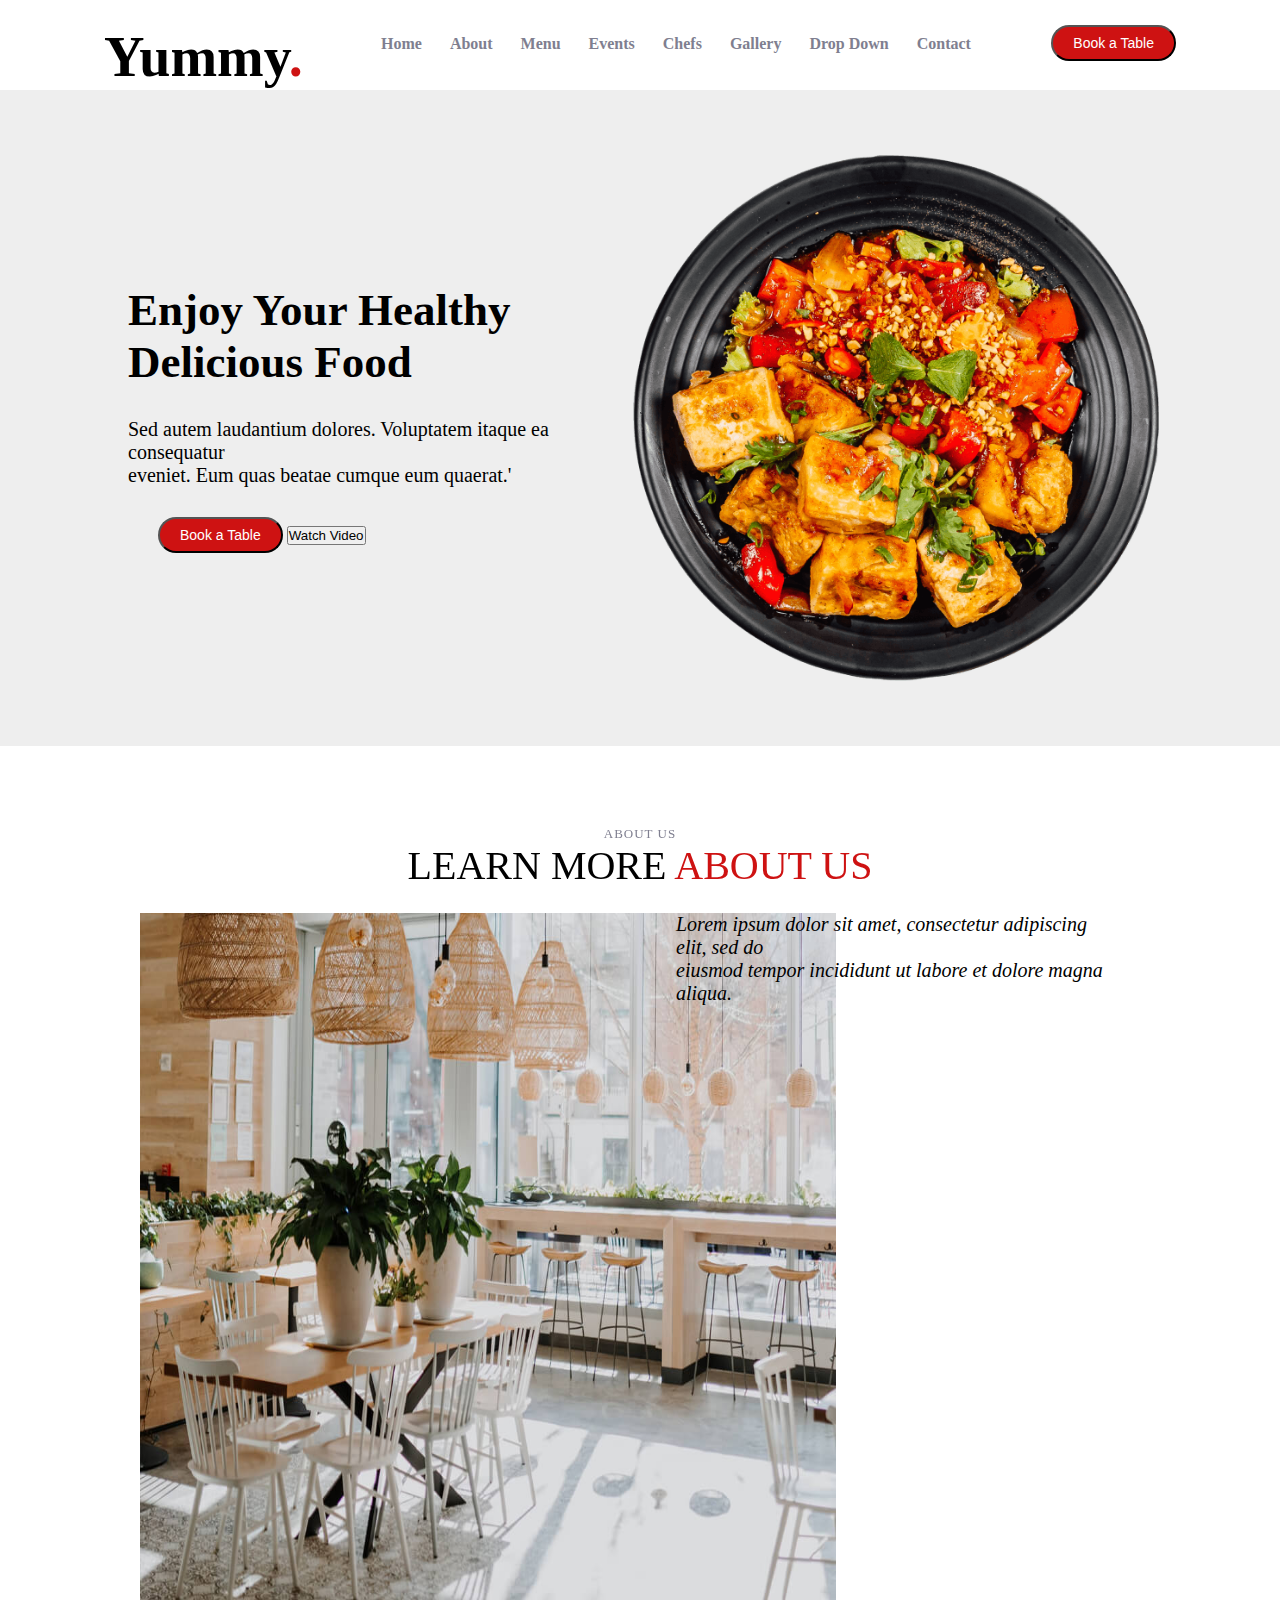
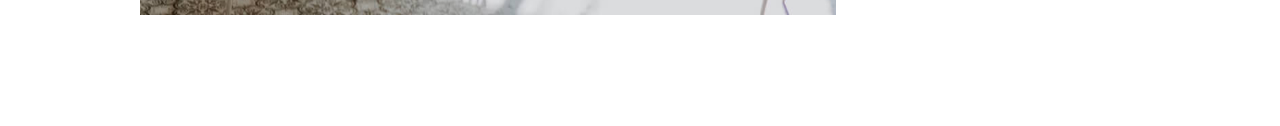
<file: index.html>
<!DOCTYPE html>
<html lang="en">
<head>
    <meta charset="UTF-8">
    <meta http-equiv="X-UA-Compatible" content="IE=edge">
    <meta name="viewport" content="width=device-width, initial-scale=1.0">
    <link rel="stylesheet" href="https://cdnjs.cloudflare.com/ajax/libs/font-awesome/6.4.0/css/all.min.css" 
    integrity="sha512-iecdLmaskl7CVkqkXNQ/ZH/XLlvWZOJyj7Yy7tcenmpD1ypASozpmT/E0iPtmFIB46ZmdtAc9eNBvH0H/ZpiBw==" 
    crossorigin="anonymous" referrerpolicy="no-referrer" />
    <link rel="stylesheet" href="../assets/css/style.css">
    <title>Yummy</title>
</head>
<body>
    <header>
        <section class="header-section">
            <div class="Logo d-flex"> 
                <h1>Yummy<span class="logo-span">.</span></h1>
            </div>
            <div>
                <ul class="navigation d-flex">
                    <li>Home</li>
                    <li>About</li>
                    <li>Menu</li>
                    <li>Events</li>
                    <li>Chefs</li>
                    <li>Gallery</li>
                    <li>Drop Down</li>
                    <li>Contact</li>
                </ul>
            </div>
            <div>
                <button class="book-a-table-button">Book a Table</button>
            </div>
        </section>
    </header>
    <main>
        <section id="first-section" class="hero d-flex">
            <div class="f-section-container d-flex">
                <div class="col-6 text-div d-flex">
                    <h2>
                        Enjoy Your Healthy<br>
                        Delicious Food 
                    </h2>
                    <p>
                        Sed autem laudantium dolores. Voluptatem itaque ea consequatur<br> eveniet. 
                        Eum quas beatae cumque eum quaerat.'
                    </p>
                    <div>
                        <button class="book-a-table-button">Book a Table</button>
                        <button>Watch Video</button>
                    </div>  
                </div>
    
                <div class="col-6 d-flex justify-content-center align-items-center">
                    <img class="food-img" src="./assets/images/hero-img.png" alt="Food photo">
                </div>
            </div>
        </section>
        <section class="second-section">
            <h6 class="about-us-h6">ABOUT US</h6>
            <p class="about-us-p">LEARN MORE <span>ABOUT US</span></p>
            <div class="s-sec-container d-flex">
                <div class="col-6 d-flex"> 
                    <img id="book-a-table" src="./assets/images/book-a-table.jpg" alt="Book a table">
                </div>
                <div id="second-section-text" class="col-6 d-flex">
                    <p><i>Lorem ipsum dolor sit amet, consectetur adipiscing elit, sed do<br> eiusmod tempor incididunt ut labore et dolore magna aliqua.</i></p>
                </div>
            </div>
        </section>
    </main>
    <footer></footer>
</body>
</html>
</file>
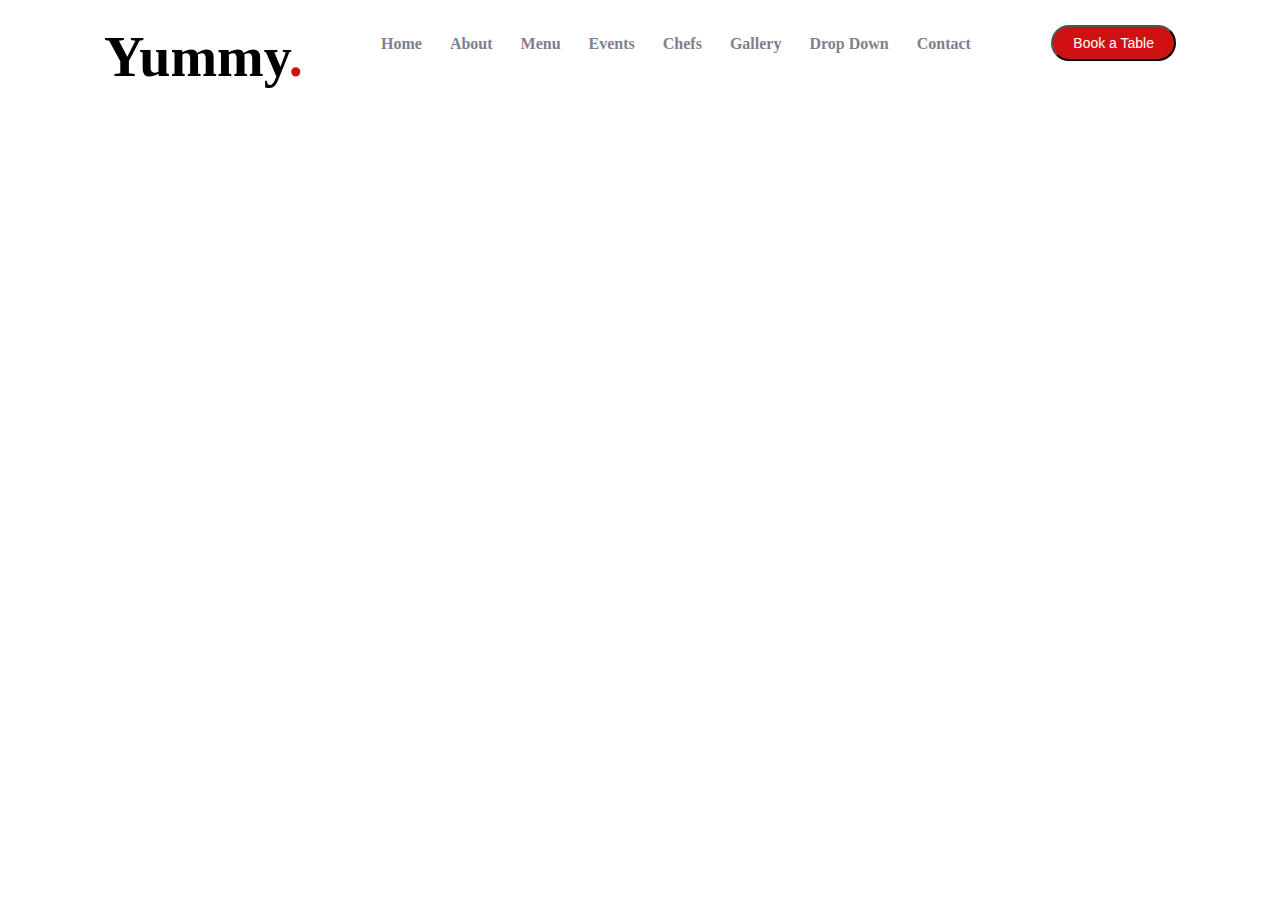
<file: assets/index.html>
<!DOCTYPE html>
<html lang="en">
<head>
    <meta charset="UTF-8">
    <meta http-equiv="X-UA-Compatible" content="IE=edge">
    <meta name="viewport" content="width=device-width, initial-scale=1.0">
    <link rel="stylesheet" href="https://cdnjs.cloudflare.com/ajax/libs/font-awesome/6.4.0/css/all.min.css" 
    integrity="sha512-iecdLmaskl7CVkqkXNQ/ZH/XLlvWZOJyj7Yy7tcenmpD1ypASozpmT/E0iPtmFIB46ZmdtAc9eNBvH0H/ZpiBw==" 
    crossorigin="anonymous" referrerpolicy="no-referrer" />
    <link rel="stylesheet" href="../assets/css/style.css">
    <title>Yummy</title>
</head>
<body>
    <header>
        <section class="header-section">
            <div class="Logo d-flex"> 
                <h1>Yummy<span class="logo-span">.</span></h1>
            </div>
            <div>
                <ul class="navigation d-flex">
                    <li>Home</li>
                    <li>About</li>
                    <li>Menu</li>
                    <li>Events</li>
                    <li>Chefs</li>
                    <li>Gallery</li>
                    <li>Drop Down</li>
                    <li>Contact</li>
                </ul>
            </div>
            <div>
                <button class="book-a-table-button">Book a Table</button>
            </div>
        </section>
    </header>
    <main>
        <section class="hero">
            
        </section>
    </main>
    <footer></footer>
</body>
</html>
</file>
<file: assets/css/style.css>
@import "./global.css";

header {
    background: #fff;
    height: 90px;
    border-bottom: 1px solid #fff;
    position: fixed;
    top: 0;
    right: 0;
    left: 0;
}

.book-a-table-button {
    font-size: 14px;
        color: #fff;
        background: #ce1212;
        padding: 8px 20px;
        margin-left: 30px;
        border-radius: 50px;
        transition: 0.3s;
    }


.header-section {
    transition: all 0.5s;
    display: flex;
    justify-content: space-between;
    margin: 25px 104px;
}


.Logo {
    font-size: 28px;
    font-weight: 700;
    color: #000;
    margin: 0;
}

.logo-span {
    color: #ce1212;
}

.navigation {
    display: flex;
    list-style: none;
}

.navigation li {
    display: flex;
    align-items: center;
    justify-content: space-between;
    padding: 0 3px;
    font-size: 16px;
    font-weight: 600;
    color: #7f7f90;
    white-space: nowrap;
    transition: 0.3s;
    position: relative;
    white-space: nowrap;
    padding: 10px 0 10px 28px;
}
#first-section {
    background-color: #eee;
    padding-top: 90px;
    width: 100%;
    height: 746px;
}

.f-section-container {
    width: 80%;
    margin: 0px auto;
}

.col-6 {
    width: 50%;
}

.col-6.text-div {
    flex-direction: column;
    justify-content: center;
}

.col-6.text-div h2 {
    font-size: 45px;
    margin-bottom: 30px;
}

.col-6.text-div p {
    font-size: 20px;
    margin-bottom: 30px;
}

.food-img {
    height: 526px;
    width: 526px;
}

.second-section {
    width: 100%;
    height: 980px;
    background-color: #ffff;
    padding-top: 80px;
    padding-bottom: 80px;
}


.about-us-h6 {
    font-size: 13px;
    letter-spacing: 1px;
    font-weight: 400;
    margin: 0;
    padding: 0;
    color: #7f7f90;
    text-transform: uppercase;
    position: relative;
    text-align: center;
}

.about-us-p {
    margin: 0;
    font-size: 40px;
    font-weight: 400;
    position: relative;
    text-align: center;
}

.about-us-p span {
    color: #ce1212;
}

.s-sec-container {
    width: 80%;
    margin: 0 auto;
}

.s-sec-container div img {
    width: 720px;
    height: 702px;
    margin-top: 24px;
    padding: 0 12px;
}

#second-section-text {
    margin: 24px;
    padding: 0 12px;
    font-size: 20px;
}
</file>
